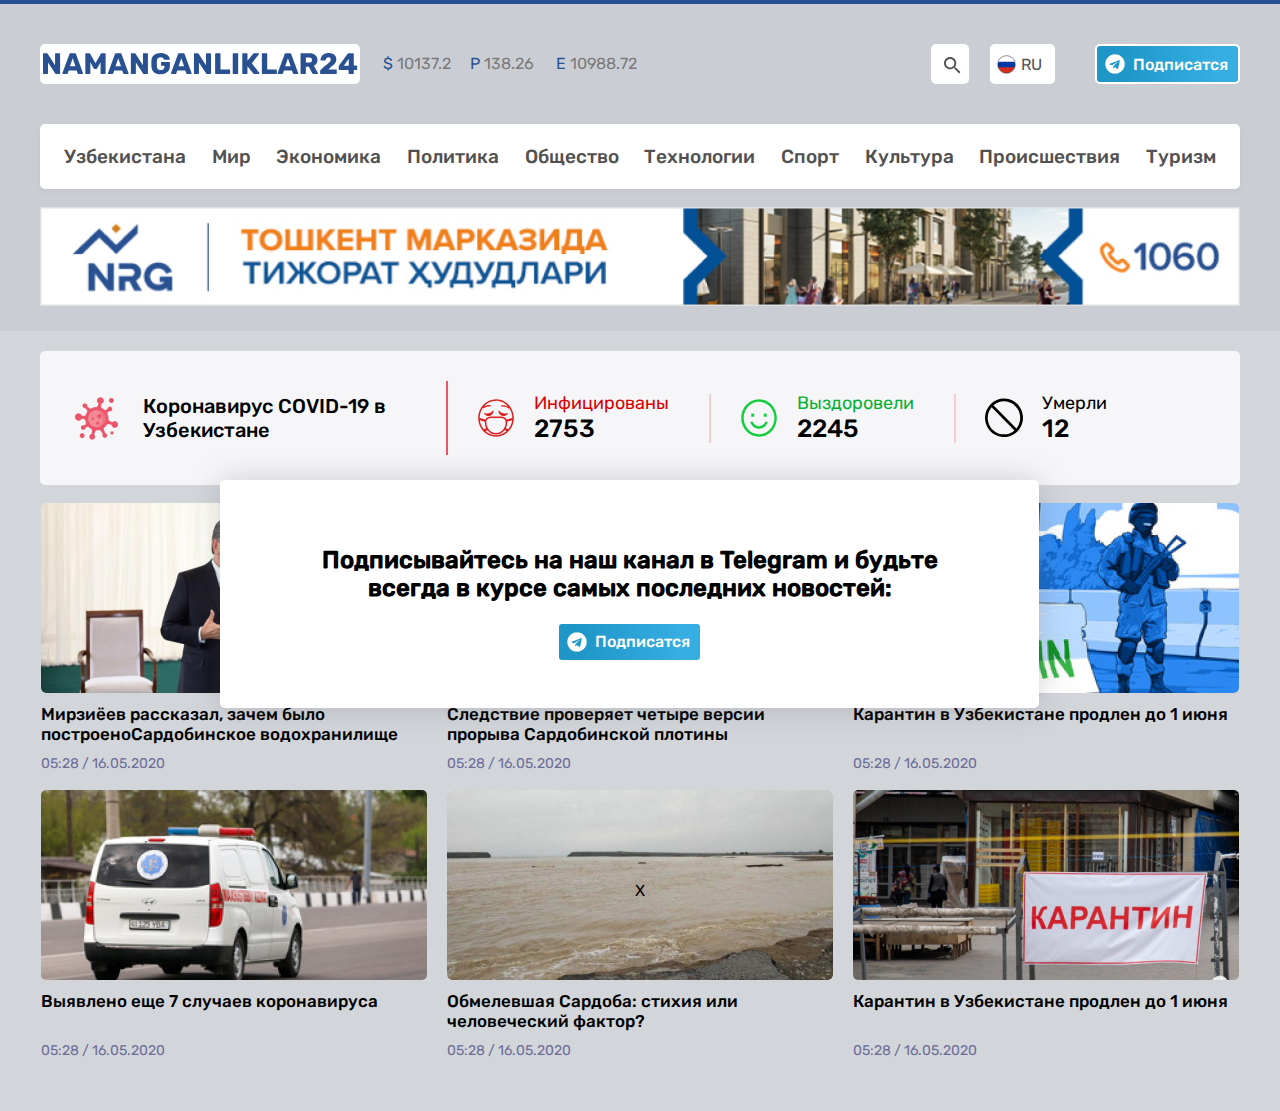
<file: last_paache.html>
<!DOCTYPE html>
<html lang="en">
<head>
    <meta charset="UTF-8">
    <meta http-equiv="X-UA-Compatible" content="IE=edge">
    <meta name="viewport" content="width=device-width, initial-scale=1.0">
    <link rel="stylesheet" href="./N_sss/main.css">
    <title>lelegram</title>
</head>
<body style="background-color: rgba(68, 81, 102, 0.24);">

    <header style="background-color: rgba(180, 185, 191, 0.24);" class="header">
        <div class="container header_container">
            <div class="header_wrapper">

                <div class="header_top">

                    <div class="header_top_left">

                        <a class="header_logo_link" href="#">
                            <img class="header_logo_img" src="./img/logo.svg" alt="logo" width="320" height="40">
    
                        </a>
    
                        <ul class="header_list">
                            <li class="header_item">
                                <span class="header_item_sign">$</span>
                                10137.2
                            </li>
    
                            <li class="header_item">
                                <span class="header_item_sign">P</span>
                                138.26
                            </li>
    
                            <li class="header_item">
                                <span class="header_item_sign">E</span>
                                10988.72
                            </li>
                            
                        </ul>

                    </div>


                    <div class="header_top_right">

                        <a class="header_search_link" href="#"> 
                            <img class="header_search_img" src="./img/Vector-2.svg" alt="magnify" width="17" height="17">
                        </a>

                        <a class="header_lan" href="#"> 
                            <img class="header_lan_img" src="./img/cif_ru.svg" alt="img" width="20" height="20">
                            <span class="header_lan_text">RU</span>
                        </a>

                        <a class="header_telegram" href="#"> 
                            <img class="header_telegram_img" src="./img/Vector.png" alt="img" width="20" height="20">
                            <span class="header_telegram_text" style="text-decoration: none;">Подписатся</span>
                        </a>
                

                    </div>


                </div>

                 <div class="header_middl">
                    <ul class="header_news_list">

                        <li class="header_news_item">
                            <a class="header_news_link" href="#">
                                Узбекистана 
                            </a>
                        </li>

                        <li class="header_news_item">
                            <a class="header_news_link" href="./world.html">
                                Мир 
                            </a>
                        </li>

                        <li class="header_news_item">
                            <a class="header_news_link" href="index.html">
                                Экономика 
                            </a>
                        </li>

                        <li class="header_news_item">
                            <a class="header_news_link" href="index.html">
                                Политика  
                            </a>
                        </li>

                        <li class="header_news_item">
                            <a class="header_news_link" href="index.html">
                                Общество 
                            </a>
                        </li>

                        <li class="header_news_item">
                            <a class="header_news_link" href="index.html">
                                Технологии  
                            </a>
                        </li>

                        <li class="header_news_item">
                            <a class="header_news_link" href="index.html">
                                Спорт 
                            </a>
                        </li>

                        <li class="header_news_item">
                            <a class="header_news_link" href="index.html">
                                Культура 
                            </a>
                        </li>

                        <li class="header_news_item">
                            <a class="header_news_link" href="index.html">
                                Происшествия 
                            </a>
                        </li>

                        <li class="header_news_item">
                            <a class="header_news_link" href="index.html">
                                Туризм
                            </a>
                        </li>
                    
                    </ul>
                </div>

                <div class="header_buttom">
                    <a class="header_bottom_linl" href="#">
                    
                            <img class="header_bottm_img" src="./img/banner_bottm.jpg" alt="banner" width="1200" height="99" >
                    </a>

                </div>

            </div>
        </div>
    </header>

    <main class="main"> 

        <section class="statesteks">
            <div class="container statesteks_container">
             <div class="statesteks_wrapper">

                <div class="statisteks_left_side">

                    <img class="statesteks_carona_img" src="./img/2659980 1.png" alt="corona" width="43" height="45" >

                    <p class="carona_text">Коронавируc COVID-19 в Узбекистане</p>

                </div>

                <ul class="statesteks_list">
                    <li class="statesteks_item">

                        <span class="statesteks_line statesteks_line_aktev "></span>

                        <img class="statesteks_icon" src="./img/mask.svg" alt="mask" width="35" height="37">

                        <div class="statestiks_text_wrapper">
                            <p class="statesteks_text statesteks_text_red">Инфицированы</p>
                            <p class="statesteks_number">2753</p>

                        </div>

                    </li>
                </ul>

                <ul class="statesteks_list">
                    <li class="statesteks_item">

                        <span class="statesteks_line "></span>

                        <img class="statesteks_icon" src="./img/cil_smile.svg" alt="smel" width="35" height="37">

                        <div class="statestiks_text_wrapper">
                            <p class="statesteks_text statesteks_text_green">Выздоровели</p>
                            <p class="statesteks_number">2245</p>

                        </div>

                    </li>
                </ul>

                <ul class="statesteks_list">
                    <li class="statesteks_item">

                        <span class="statesteks_line "></span>

                        <img class="statesteks_icon" src="./img/Vector.svg" alt="Mark" width="35" height="37">

                        <div class="statestiks_text_wrapper">
                            <p class="statesteks_text">Умерли</p>
                            <p class="statesteks_number">12</p>

                        </div>

                    </li>
                </ul>

             </div>
            </div>
        </section>

        <section class="recent">
            <div class="container recent_container">
                <div class="recent_wrapper">
                    <ul class="resent_list">

                    <li class="resent_item">
                        <a class="resent_link" href="#">
                            <img class="resent_img" src="./img/prezident.png" alt="resent news" width="386" height="190">

                            <div class="resent_item_wrapper">
                                <h3 class="resent_titel">Мирзиёев рассказал, зачем было построеноСардобинское водохранилище</h3>
                            <time class="resent_time"datetime="05-16-2020-05:08">05:28 / 16.05.2020</time>
                            </div>


                        </a>
                    </li>

                    <li class="resent_item">
                        <a class="resent_link" href="#">
                            <img class="resent_img" src="./img/prokuror.jpg" alt="resent news" width="386" height="190">

                            <div class="resent_item_wrapper">
                                <h3 class="resent_titel">Следствие проверяет четыре версии прорыва Сардобинской плотины</h3>
                            <time class="resent_time"datetime="05-16-2020-05:08">05:28 / 16.05.2020</time>
                            </div>


                        </a>
                    </li>

                    <li class="resent_item">
                        <a class="resent_link" href="#">
                            <img class="resent_img" src="./img/karnten.jpg" alt="resent news" width="386" height="190">

                            <div class="resent_item_wrapper">
                                <h3 class="resent_titel">Карантин в Узбекистане продлен до 1 июня</h3>
                            <time class="resent_time"datetime="05-16-2020-05:08">05:28 / 16.05.2020</time>
                            </div>


                        </a>
                    </li>

                    <li class="resent_item">
                        <a class="resent_link" href="#">
                            <img class="resent_img" src="./img/ckore.jpg" alt="resent news" width="386" height="190">

                            <div class="resent_item_wrapper">
                                <h3 class="resent_titel">Выявлено еще 7 случаев коронавируса</h3>
                            <time class="resent_time"datetime="05-16-2020-05:08">05:28 / 16.05.2020</time>
                            </div>


                        </a>
                    </li>

                    <li class="resent_item">
                        <a class="resent_link" href="#">
                            <img class="resent_img" src="./img/sardoba_toshqin.jpg" alt="resent news" width="386" height="190">

                            <div class="resent_item_wrapper">
                                <h3 class="resent_titel">Обмелевшая Сардоба: стихия или человеческий фактор?</h3>
                            <time class="resent_time"datetime="05-16-2020-05:08">05:28 / 16.05.2020</time>
                            </div>


                        </a>
                    </li>

                    <li class="resent_item">
                        <a class="resent_link" href="#">
                            <img class="resent_img" src="./img/karantin_simple.jpg" alt="resent news" width="386" height="190">

                            <div class="resent_item_wrapper">
                                <h3 class="resent_titel">Карантин в Узбекистане продлен до 1 июня </h3>
                            <time class="resent_time"datetime="05-16-2020-05:08">05:28 / 16.05.2020</time>
                            </div>


                        </a>
                    </li>

                    
                    </ul>
                </div>
            </div>
        </section>

        <section class="hero">
                <div class="container modal_container">
                    <div class="modal">
                        <div class="container">
                            <div class="modal_wrapper">

                                <a class="modal cross"hre†="#">X</a>
                                
                                    <h2 class="modal_headng"> Подписывайтесь на наш канал в Telegram и будьте всегда в курсе самых последних новостей: </h2>

                                    <a class="header_telegram" href="#"> 
                                        <img class="header_telegram_img" src="./img/Vector.png" alt="img" width="20" height="20">
                                        <span class="header_telegram_text" style="text-decoration: none;">Подписатся</span>
                                    </a>
                                
                                    

                            </div>
                        </div>
                    </div>

                </div>
            </section>

        </div>
    </main>

    <footer class="footeer">
        <div class="container">

        </div>
    </footer>
</body>
</html>
</file>
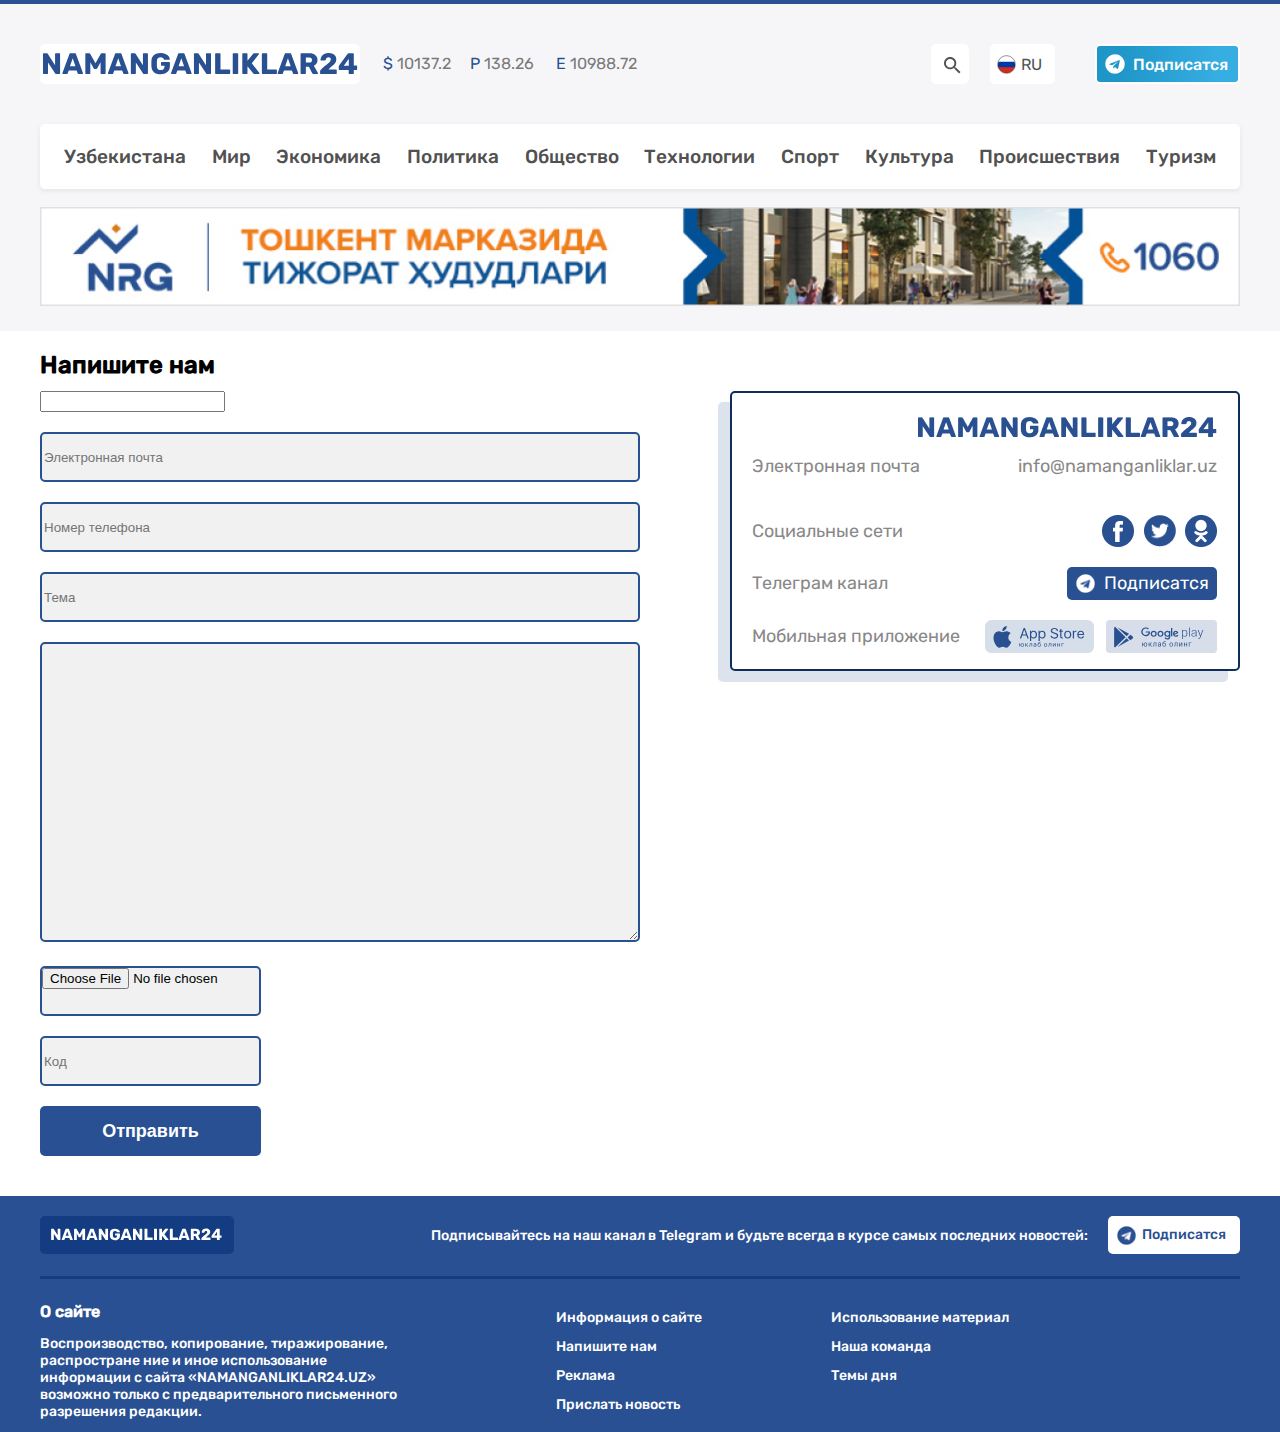
<file: namanganleklar_fillin.html>
<!DOCTYPE html>
<html lang="en">
<head>
    <meta charset="UTF-8">
    <meta http-equiv="X-UA-Compatible" content="IE=edge">
    <meta name="viewport" content="width=device-width, initial-scale=1.0">
    <link rel="stylesheet" href="./N_sss/main.css">
    <title>fillin</title>
</head>
<body>

    <header class="header">
        <div class="container header_container">
            <div class="header_wrapper">

                <div class="header_top">

                    <div class="header_top_left">

                        <a class="header_logo_link" href="#">
                            <img class="header_logo_img" src="./img/logo.svg" alt="logo" width="320" height="40">
    
                        </a>
    
                        <ul class="header_list">
                            <li class="header_item">
                                <span class="header_item_sign">$</span>
                                10137.2
                            </li>
    
                            <li class="header_item">
                                <span class="header_item_sign">P</span>
                                138.26
                            </li>
    
                            <li class="header_item">
                                <span class="header_item_sign">E</span>
                                10988.72
                            </li>
                            
                        </ul>

                    </div>


                    <div class="header_top_right">

                        <a class="header_search_link" href="#"> 
                            <img class="header_search_img" src="./img/Vector-2.svg" alt="magnify" width="17" height="17">
                        </a>

                        <a class="header_lan" href="#"> 
                            <img class="header_lan_img" src="./img/cif_ru.svg" alt="img" width="20" height="20">
                            <span class="header_lan_text">RU</span>
                        </a>

                        <a class="header_telegram" href="#"> 
                            <img class="header_telegram_img" src="./img/Vector.png" alt="img" width="20" height="20">
                            <span class="header_telegram_text" style="text-decoration: none;">Подписатся</span>
                        </a>
                

                    </div>


                </div>

                 <div class="header_middl">
                    <ul class="header_news_list">

                        <li class="header_news_item">
                            <a class="header_news_link" href="#">
                                Узбекистана 
                            </a>
                        </li>

                        <li class="header_news_item">
                            <a class="header_news_link" href="./world.html">
                                Мир 
                            </a>
                        </li>

                        <li class="header_news_item">
                            <a class="header_news_link" href="index.html">
                                Экономика 
                            </a>
                        </li>

                        <li class="header_news_item">
                            <a class="header_news_link" href="index.html">
                                Политика  
                            </a>
                        </li>

                        <li class="header_news_item">
                            <a class="header_news_link" href="index.html">
                                Общество 
                            </a>
                        </li>

                        <li class="header_news_item">
                            <a class="header_news_link" href="index.html">
                                Технологии  
                            </a>
                        </li>

                        <li class="header_news_item">
                            <a class="header_news_link" href="index.html">
                                Спорт 
                            </a>
                        </li>

                        <li class="header_news_item">
                            <a class="header_news_link" href="index.html">
                                Культура 
                            </a>
                        </li>

                        <li class="header_news_item">
                            <a class="header_news_link" href="index.html">
                                Происшествия 
                            </a>
                        </li>

                        <li class="header_news_item">
                            <a class="header_news_link" href="index.html">
                                Туризм
                            </a>
                        </li>
                    
                    </ul>
                </div>

                <div class="header_buttom">
                    <a class="header_bottom_linl" href="#">
                    
                            <img class="header_bottm_img" src="./img/banner_bottm.jpg" alt="banner" width="1200" height="99" >
                    </a>

                </div>

            </div>
        </div>
    </header>

    <main>
        <section class="form">
            <div class="container form_container">
                <h2 class="form_heading">Напишите нам</h2>
                <div class="form_wrapper">

                <form action="https: //echo.htmlacademy.ru/l" method="post">

                    <!-- this is not used alvays we have another option like placeholder
                    <label for="usermane">
                        user name 
                        <input id="usermane" type="text">
                    </label>
                    <placeholder -->

                    <ul class="form_list">
                        <li class="form_item">
                            <input class="header_imput" type="text" placeholder="" name="username" required>
                        </li>

                        <li class="form_item">
                            <input class="form_item_input" type="email" placeholder="Электронная почта" name="gimail" required>
                        </li>

                        <li class="form_item">
                            <input class="form_item_input" type="tel" placeholder="Номер телефона" name="phone_number" required>
                        </li>

                        <li class="form_item">
                            <input class="form_item_input" type="text" placeholder="Тема" name="thems"required>
                        </li>

                        <li class="form_item">
                            <textarea class="form_item_input form_textarea" type="text" placeholder="Текст" name="text" required>
                            </textarea>

                            <li class="form_item">
                                <input class="form_item_input form_item_input_file" type="file" placeholder="Прикрепить файл" name="file"required>
                            </li>

                            <li class="form_item">
                                <input class="form_item_input form_item_input_password" type="password" placeholder="Код" name="thems"required>
                            </li>

                        <!-- <li class="form_item">
                            <input type="date" placeholder="Тема" name="thems">
                        </li>

                        <li class="form_item">
                            <input type="datetime-local" placeholder="Тема" name="thems">
                            input tiype raido , cheke, month. and like this
                        </li> -->


                    </ul>

                    <!-- we have also buutom (reset) to delete all info that we'v fillin in order  -->
                    <button class="foont_buttom">Отправить</button>
                   

                </form>

                <div class="form_advertising">
                    <img class="advertising_logo" src="./img/adver_logo.png" alt="logo">

                    <div class="adver_list_wrapper">

                        <ul class="adver_list_lift">
                            <li class="adver_item_lift">
                                Электронная почта
                                <p class=" adver_item_text">
                                    info@namanganliklar.uz
                                </p>
                            </li>
    
                            <li class="adver_item_lift">
                                Социальные сети
                                <img class="item_logo_fezboook" src="./img/fezbook.png"alt="logo"width="33"height="32">
                                <img class="item_logo_tweet" src="./img/tweet.png"alt="logo"width="32"height="32">
                                <img class="item_logo_man" src="./img/man.png"alt="logo"width="32"height="32">
                            </li>
    
                            <li class="adver_item_lift">
                                Телеграм канал
                                <div class="item_text_logo_wrapper">
    
                                    <img class="item_img_tg" src="./img/TGlogo.png" alt="logo" >
                                    <p class="tg_text">Подписатся</p>
                                    
                                </div>
                            </li>
    
                            <li class="adver_item_lift">
                                Мобильная приложение
                                <img class="item_playM" src="./img/AP.svg" alt="logo" width="111" height="33">
                                <img class="item_appsS" src="./img/PL.svg" alt="logo" width="111" height="33">
                            </li>
    
                        </ul>
    
                        
                        
                    </div>

                </div>

                </div>
            </div>
        </section>
    </main>





    <footer class="footer">
        <div class="container footer_container">
            <div class="footer_wrapper">
                <section class="footer_top">
                    <a  href="#">
                        <img class="main_logo_img" src="./img/Group 7.svg" alt="logo">
                    </a>
                    <div class="line_wrapper">
                        <p class="top_text">
                            Подписывайтесь на наш канал в Telegram и будьте всегда в курсе самых последних новостей:
                        </p>
                        <a href="#" class="tg_logo_link">
                            <img class="tg_logo" src="./img/tgtooter.png" alt="logo" width="19" height="19">
                            <p class="logo_text">Подписатся</p>
                        </a>
                    </div>
                    
                </section>
                <span class="long_line"></span>

                <div class="footer_info_wrapper">

                    <div class="footer_lift">        
                            <h4 class="footer_text_heading">О сайте</h4>
                               <p class="footer_text">
                                  Воспроизводство, копирование, тиражирование, распростране ние и иное использование информации с сайта «NAMANGANLIKLAR24.UZ» возможно только с предварительного письменного разрешения редакции.
                                </p>
                    </div>
    
                    <div class="footer_right">
                        <ul class="footer_list">
                            <li class="footer_tight_item">
                                <a class="items_link" href="#">Информация о сайте</a>
                            </li>
    
                            <li class="footer_tight_item">
                                <a class="items_link" href="#">Напишите нам </a>
                            </li>
    
                            <li class="footer_tight_item">
                                <a class="items_link" href="#">Реклама </a>
                            </li>
    
                            <li class="footer_tight_item">
                                <a class="items_link" href="#">Прислать новость</a>
                            </li>
                        </ul>
    
                        <ul class="footer_list">
                            <li class="footer_tight_item">
                                <a class="items_link" href="#">Использование материал</a>
                            </li>
    
                            <li class="footer_tight_item">
                                <a class="items_link" href="#">Наша команда </a>
                            </li>
    
                            <li class="footer_tight_item">
                                <a class="items_link" href="#">Темы дня </a>
                            </li>
    
                        </ul>
                    </div>

                </div>

            </div>
        </div>
    </footer>
    
    
</body>
</html>
</file>
<file: N_sss/main.css>
@font-face {
    font-family: 'Rubik';
    font-style: normal;
    font-weight: 400;
    font-display: swap;
    src:
    url('../fonts/rubik-v21-latin_cyrillic-regular.woff2') format('woff2'),
    url('../fonts/rubik-v21-latin_cyrillic-regular.woff') format('woff');
}

@font-face {
    font-family: 'Rubik';
    font-style: normal;
    font-weight: 500;
    font-display: swap;
    src:
    url('../fonts/rubik-v21-latin_cyrillic-500.woff2') format('woff2'),
    url('../fonts/rubik-v21-latin_cyrillic-500.woff') format('woff');
}


*{
box-sizing: border-box;
}

img{
vertical-align: middle;
}

body{
margin: 0;
padding: 0;
font-family: 'Rubik', sans-serif;
font-size: 16px;

    
}

.container{
max-width: 1240px;
margin: 0 auto;
padding-left: 20px;
padding-right: 20px;
}

/* header */

.header {
background-color: #F6F6F9;
border-top: 4px solid #295093;;
margin-bottom: 20px;
}


.header_wrapper {
max-width: 1240px;
}

.header_top {
display: flex;
justify-content: space-between;
align-items: center;
margin-top: 40px;
margin-bottom: 40px;
margin-left: 0;
margin-right: 0;

}

.header_top_left {
display: flex;
justify-content: space-between;
align-items: center;
    
}

.header_logo_link {
margin-right: 23px;
}
.header_logo_img{
width: 320px;
height: 40px;
border: 2px solid white;
border-radius: 5px;
background-color: white;
}
.header_logo_link:hover {
opacity: 0.8;
}
.header_list {
display: flex;
justify-content: space-between;
align-items: center;
list-style-type: none;
margin: 0;
padding: 0;
width: 260px;
height: 20px;
justify-content: space-evenly;
    
}

.header_item {
width: 258px;
height: 21px;
color: #7A7A7A ;
}

.header_item_sign {
color: #285193;
width: 500px;
}

.header_top_right {
display: flex;
justify-content: space-between;
align-items: center;
    
}

.header_search_link {
width: 38px;
height: 40px;
border: 2px solid white;
border-radius: 5px;
background-color: white;
margin-right: 21px;

}
.header_search_link:hover {
opacity: 0.8;
}
.header_search_img{
width: 17px;
height: 17px;
margin: 11px 11px;
}
.header_lan {
width: 65px;
height: 40px;
border: 2px solid white;
border-radius: 5px;
background-color: white;
    
}
.header_lan{
    
display: flex;
align-items: center;
margin-right: 40px;
text-decoration: none;
color:#535353;

}
.header_lan:hover {
opacity: 0.8;
}
.header_lan_img {
width: 19px;
height: 19px;
margin-left: 5px;
}

.header_lan_text {
margin-left: 5px;


}

.header_telegram {
width: 145px;
height: 40px;
border: 2px solid white;
border-radius: 5px;
background: linear-gradient(90deg, #1E96C8 15.07%, #37AEE2 85.96%);
display: flex;
align-items: center;
text-decoration: none;

}
.header_telegram:hover {
opacity: 0.8;
}

.header_telegram_img {
width: 20px;
height: 20px;
margin-left: 8px;
margin-right: 8px;

}

.header_telegram_text {
font-style: normal;
font-weight: 500;
color: white;
    
}

/* meddl */

.header_middl {
margin-bottom: 18px;
}
.header_news_list {
display: flex;
flex-wrap: wrap;
justify-content: space-between;
align-items: center;
list-style-type: none;
margin: 0;
padding: 0;
background: #FFFFFF;
box-shadow: 0px 2px 5px rgba(159, 159, 159, 0.19);
border-radius: 5px;
padding: 21px 24px;
}

.header_news_link {
text-decoration: none;
font-weight: 500;
font-size: 19px;
line-height: 23px;

color: #515151;

}
.header_news_link:hover{
    opacity: 0.8;
}
/* bottom */


.header_bottm_img {
max-width: 1200px;

border: 1px solid #E0E0E0;
margin-bottom: 25px;
}


/* statesteks */


.statesteks {
     margin-bottom: 18px;
}


.statesteks_wrapper {
display: flex;
align-items: center;
background: #F6F6F9;
border-radius: 5px; 
padding: 30px 35px;
}
.statisteks_left_side {
display: flex;
align-items: center;
margin-right: 29px;
}
.statesteks_carona_img {
margin-right: 25px;
width: 43px;
height: 45px;
}
.carona_text {
max-width: 274px;
font-weight: 500;
font-size: 20px;
line-height: 24px;
margin: 0;
}
.statesteks_list {
display: flex;
align-items: center;
list-style-type: none;
margin: 0;
padding: 0;
}
.statesteks_item {
display: flex;
align-items: center;
margin-right: 40px;
}
.statesteks_line {
width: 2px;
height: 49px;
margin-right: 29px;
background: #F4CCD1;
/* display: inline-block */
}
.statesteks_line_aktev{
width: 2px;
height: 74px;    
background: #EB5569;
}

.statesteks_icon {
width: 38px;
height: 40px;
margin-right: 19px;
}

.statesteks_text {
margin: 0;
font-weight: 400;
font-size: 18px;
line-height: 21px;

}
.statesteks_number {
margin: 0;
font-size: 25px;
line-height: 30px;
font-weight: 500;

color: #000000;
}
.statesteks_text_red{
color: #DB0000;
}
.statesteks_text_green{
color: #05B135; 
}


/* resint  */


.recent {
margin-bottom: 34px; 
}



.resent_list {
display: flex;
flex-wrap: wrap;
justify-content: center;
list-style-type: none;
margin: 0;
padding: 0;
margin-right: -10px;
margin-left: -10px;
}

.resent_item {
width: 386px;
margin-right: 10px;
margin-left: 10px;
margin-bottom: 18px;
display: flex;
}

.resent_link {
display: flex;
flex-direction: column;
text-decoration: none;
}

.resent_link :hover {
opacity: 0.8;
}

.resent_link:active {
opacity: 0.5;
}
.resent_img {
width: 386px;
height: 190px;
margin-bottom: 11px;
object-fit: cover;
object-position: center;
border-radius: 5px;


}
.resent_item_wrapper {
flex-grow: 1;
display: flex;
flex-direction: column;
justify-content: space-between; 

}
.resent_titel {
font-weight: 500;
font-size: 17px;
line-height: 20px;
margin: 0;
margin-bottom: 11px;
color: #000;
}
.resent_time {
font-weight: 400;
font-size: 14px;
line-height: 17px;
    
color: #6B6D97;
margin: 0;    
}

/* MIDDL CLIK */

.middle_clik {
margin-bottom: 38px;
}


.middle_clik_wrapper {
display: flex;
align-items: center;
background: rgba(239, 186, 84, 0.18);
border-radius: 5px;
border-radius: 5px; 


}

.middle_clik_list {
display: flex;
align-items: center;
list-style-type: none;
width: 1200px;
height: 91px;
margin: 0;
padding: 0;

}

.middle_clik_item {
display: flex;
align-items: center;


}

.clik_img {
width: 39px;
height: 35px;
margin-left: 34px;}

.clik_text_wrapper {
display: flex;
align-items: center; 
margin: 0;
padding: 0;
}
.clik_text {
width: 610px;
height: 26px;
left: 201px;
font-weight: 500;
font-size: 20px;
line-height: 24px;
margin-left: 19px;
}

.clik_link {
text-decoration: none;
background: linear-gradient(90deg, #FE5C28 0%, rgba(255, 139, 54, 0.9) 88.43%);
border-radius: 5px;  
width: 264px;
height: 42px;
left: 1035px; 
margin-left: 215px;   
}

.clik_link :hover{
opacity: 0.8;
}

.clik_bottom_text {   
width: 241px;
height: 26px;
font-weight: 500;
font-size: 20px;
line-height: 24px;
margin-left: 15px;
margin-top: 8px;
   
    
color: #FFFFFF;    
}

/* NEWS  */

.news {
margin-bottom: 38px;
}


.news_wrapper {
display: flex;
justify-content: space-between;
}

.news_left {
display: inline-block;
display: flex;
flex-direction: column;
align-items: flex-start;



}


.news_list {
list-style-type: none;
margin: 0;
padding: 0;
}

.news_item {
display: flex;
align-items: center;
padding-bottom: 10px;

}

.news_img{
width: 252px;
height: 143px;
border-radius: 5px;
margin-right: 20px;

}
.news_img_link:hover{
opacity: 0.8;
}
.news_img_link:active{
opacity: 0.6;
}

.news_item_wrapperv{
flex-grow: 1;
display: flex;
flex-direction: column;
justify-content: space-between; 

    
}

.news_item_heading {

width: 507px;
height: 62px;
font-weight: 500;
font-size: 17px;
line-height: 20px;
color: #202020;
margin-top: 0;
margin-bottom: -10px;
}

.news_item_text {
width: 512px;
height: 74px;
left: 390px;
font-weight: 400;
font-size: 15px;
line-height: 18px;

color: #434343;
margin: 0;
padding: 0;
}

.news_time_wrapper {
display: flex;
align-items: center;
}

.news_time {
width: 512px;
height: 19px;
left: 408px;
font-weight: 400;
font-size: 14px;
line-height: 17px;
    
color: #7688A4;
}
.time_img{
width: 14px;
height: 16px;
}
.news_bottom_link{
display: inline-block;
background: #295093;
border-radius: 5px;
font-weight: 500;
font-size: 17px;
line-height: 20px;
color: #FFFFFF;
text-decoration: none;
padding: 10px 32px;
align-self: center; 

}
.news_bottom_link:hover{
opacity: 0.8;
}
/* news right */

.news_right {
    
    width: 386px;
    

}

.right_wrapper {
background: #F6F6F9;
border-radius: 5px;
padding: 16px 20px;
margin-bottom: 18px;

width: 386px;
height: 542px;
left: 933px;
top: 1240px;

background: #F6F6F9;
border-radius: 5px;
}

.right_top_heading {
font-weight: 500;
font-size: 20px;
line-height: 24px;
margin: 0;
padding: 0;
margin-bottom: 11px;

}

.right_list {
list-style-type: none;
margin: 0;
padding: 0;
}

.right_items {
margin-bottom: 15px;  
}

.right_link{
display: inline-block;
text-decoration: none;

}

.right_link :hover{
opacity: 0.10;
}
.right_link :active{
opacity: 0.6;
}

.item_text {
width: 347px;
height: 62px;
left: 953px;
font-weight: 400;
font-size: 17px;
line-height: 20px;
margin: 0;
padding: 0;
margin-bottom: 11px;
color: #202020;
}

.text_time {
font-weight: 400;
font-size: 14px;
line-height: 17px;
width: 117px;
height: 19px;
color: #7688A4;
}

.item_line {
width: 346px;
height: 4px;
left: 953px;
top: 1394px;
display: inline-block;
background: black;
}
.right_img{
width: 386px;
height: 477px;
left: calc(50% - 386px/2 + 406px);
    
    
background: url(image.png);
border-radius: 5px;
}



/*  mobil_advertising */

.mobil {
margin-bottom: 38px;
}

.container {

}

.mobil_cintainer {
    
}

.mobil_wrapper {
display: flex;
align-items: flex-start;
justify-content: space-between;

width: 1200px;
height: 214px;
left: 119px;
top: 2317px;
    
background: #F6F6F9;
border-radius: 5px;
}

.mobil_left_side {
display: flex;
align-items: center;
}

.mobil_img {
margin-top: 35px;
margin-left: 19px;
}

.mobil_text_wrapper {
    max-width: 526px;
    
}

.mobil_text_heading {
font-weight: 500;
font-size: 24px;
line-height: 28px;

color: #295093;
 

}

.mobil_text {
width: 515px;
font-weight: 500;
font-size: 18px;
line-height: 21px;
    
color: #333333;
margin-top: 11px;
margin: 0;

}

.mobil_list {
display: flex;
list-style-type: none;
margin: 0;
padding: 0;
margin-top: 82px;
}

.mobil_item:last-child{
margin: 0px 20px 0px 20px;
}

.mobil_item_link {
display: inline-block;
transition: all 0.3s ease;
}

.mobil_item_link:hover{
opacity: 0.8;
}

.mobil_item_link:active{
opacity: 0.6;
}

.playM_img {
width: 164px;
height: 50px;
object-fit: cover;
}

.apstor_img {
width: 164px;
height: 50px;
object-fit: cover;
}

/*  foooter top */


.footer {
background: #295093;
padding-bottom: 15px;
}

.footer_container {
   
}

.footer_wrapper {
}

.footer_top {
display: flex;
align-items: center;
justify-content: space-between;
padding-top: 20px;
padding-bottom: 10px;
}
.main_logo_img{
width: 194px;
height: 38px;
}
.main_logo_img:hover{
opacity: 0.8;
}

.line_wrapper{
display: flex;
align-items: center;

}
.top_text {
    /* width: 659px;
    height: 19px;
    left: 511px; */

font-weight: 500;
font-size: 14px;
line-height: 17px; 
    
color: #FFFFFF;
margin: 0;
padding: 0;
    
}

.tg_logo_link {
display: flex;
align-items: center;
text-decoration: none;
width: 132px;
height: 38px;
left: 1187px;
top: 2589px;
background-color: #FFFFFF;
border-radius: 5px;
padding-left: 9px;
margin-left: 20px;
}
.tg_logo_link:hover{
opacity: 0.8;
}

.tg_logo :hover {
width: 19px;
height: 19px;
}

.logo_text {
width: 88px;
height: 19px;
font-weight: 500;
font-size: 14px;
line-height: 17px;
margin-left: 6px;
color: #295093;
    
}
.long_line{
display: inline-block;
width: 1200px;
height: 3px;

background:  #133C82;
}
/* info */

.footer_info_wrapper{
display: flex;
align-items:center;
/* justify-content: space-between; */
}

.footer_lift {
display: inline-block;
width: 365px;
height: 121px;
padding-top: 12px;
}

.footer_text_heading {
color: #FFFFFF;
margin: 0;
padding: 0;
}
.footer_text {
font-weight: 500;
font-size: 14px;
line-height: 17px;

color: #FFFFFF;
}


.footer_right {
display: flex;
align-items: center;
margin-left: 111px;

}
.footer_list{
list-style-type: none;
width: 225px;
height: 106px;
left: 872px;
top: 2660px;

font-weight: 500;
font-size: 14px;
line-height: 17px;

}
.footer_list:last-child{
margin-left: 50px;
}
.footer_tight_item {
padding-top: 12px;

}
.items_link {
text-decoration: none;
font-weight: 500;
font-size: 14px;
line-height: 17px;

color: #FFFFFF;
}
.items_link:hover{
opacity: 0.8;
}
.items_link:active{
opacity: 0.6;
}

/* ending of first pache  */







/* new pache */

.news_left_new{
display: flex;
display: inline-block;
width: 784px;
height: 588px;

}

.prizdentP {
width: 794px;
height: 379px;
}

.new_page_text {

font-weight: 500;
font-size: 18px;
line-height: 21px;

color: #000000;
padding-bottom: 5px;
}
.new_page_text_active{
font-weight: 600;
font-size: 20px;
color: black;
}
.exitra_items{
list-style-type: none;
display: flex;

}
.words {
margin-right: 20px;

font-weight: 400;
font-size: 18px;
line-height: 21px;

color: #28508E;
margin-top: 0px

}
.exitra_item_link{
text-decoration: none;

}
.exitra_item_link:hover{
opacity: 0.8;
}
.exitra_item_link:active{
opacity: 0.6;
}
.new_line{
display: inline-block;
width: 794px;
height: 2px;
left: 128px;
top: 1422px;

margin-bottom: 20px;
background: #EBEBEB;
}

.recent_new{
padding-top: 80px;
padding-bottom: 20px;
}
.resent_news_heading{
width: 170px;
height: 23px;

font-weight: 500;
font-size: 20px;
line-height: 24px;

color: #000000;

}


/* formlar */

.form {
margin-bottom: 40px;
}

.form_container {

}
.form_wrapper {
display: flex;
justify-content: space-between;
}
.form_heading {
margin-bottom: 12px;
}
.form_list {
list-style-type: none;
margin: 0;
padding: 0;
}

.form_item {
margin-bottom: 20px;
}
.form_item_input{
width: 600px;
height: 50px;
background: #F1F1F1;
/* opacity: 0.3; */
border: 2px solid #285193;
border-radius: 5px;

}

.form_textarea{
min-width: 600px;
min-height: 300px;
}
.form_item_input_file{
width: 221px;
height: 50px;
}
.form_item_input_password{
width: 221px;
height: 50px;
}
.foont_buttom {
width: 221px;
height: 50px;
left: 119px;
top: 1138px;
    
background: #295093;
border: 2px solid rgba(40, 81, 147, 0.54);
border-radius: 5px;
font-weight: 700;
font-size: 18px;
line-height: 21px;

color: #FFFFFF;

}


/* advertiseng */


.form_advertising {
width: 510px;
height: 280px;
background: #FFFFFF;
border: 2px solid #0e2d59;
border-radius: 5px;
box-shadow: -12px 11px   rgba(41, 80, 145, 0.16);
}
.advertising_logo {
margin-top: 24px;
margin-left: 185px;


}
.adver_list_wrapper{
display: flex;
align-items: center;
justify-content: space-between;
margin-left: 20px;


}

.adver_list_lift {
list-style-type: none;
padding: 0;
margin: 0;


}
.adver_item_lift {
display: flex;
align-items: center;
justify-content: space-between;
width: 465px;
font-weight: 400;
font-size: 18px;
line-height: 21px;
padding: 0;
margin: 0;
margin-bottom: 20px;


color: #888888;

}

.adver_item_text {
font-weight: 400;
font-size: 18px;
line-height: 21px;

color: #888888;
}


.item_text_logo_wrapper {
display: flex;
align-items: center;
background: #295091;
border-radius: 5px;
width: 150px;
height: 33px;


}
.item_img_tg {
width: 19px;
height: 19px;
margin-right: 9px;
margin-left: 9px;
}
.tg_text {
color: #FFFFFF;
width: 105px;
height: 21px;
}
.item_playM {
margin-left: 13px;
}

.item_logo_fezboook {
margin-left: 190px;
width: 32px;
height: 32px;
}

.item_logo_tweet {
width: 32px;
height: 32px;
}

.item_logo_man {
width: 32px;
height: 32px;
}



/* modall */


.hero {

}
.modal {
position: absolute;
top: 0;
bottom: 0;
left: 0;
right: 0;

}
.modal_container{
    height: 100%;
    display: flex;
    align-items: center;
    justify-content: center;
}
.modal_wrapper {
display: flex;
flex-direction: column;
align-items: center;
text-align: center;
max-width: 819px;
width: 100%;
padding: 46px 70px;
background: #FFFFFF;
box-shadow: 0px 0px 30px rgba(86, 86, 86, 0.25);
border-radius: 5px;
margin-top: 40%;
margin-bottom: 45%;
margin-right: 10%;
margin-left: 15%;
}
.cross {
align-self: flex-end;
}
.modal_headng {

    /*  ifrem is also new for now  */

}
.header_telegram {

}
.header_telegram_img {

}
.header_telegram_text {

}
</file>
